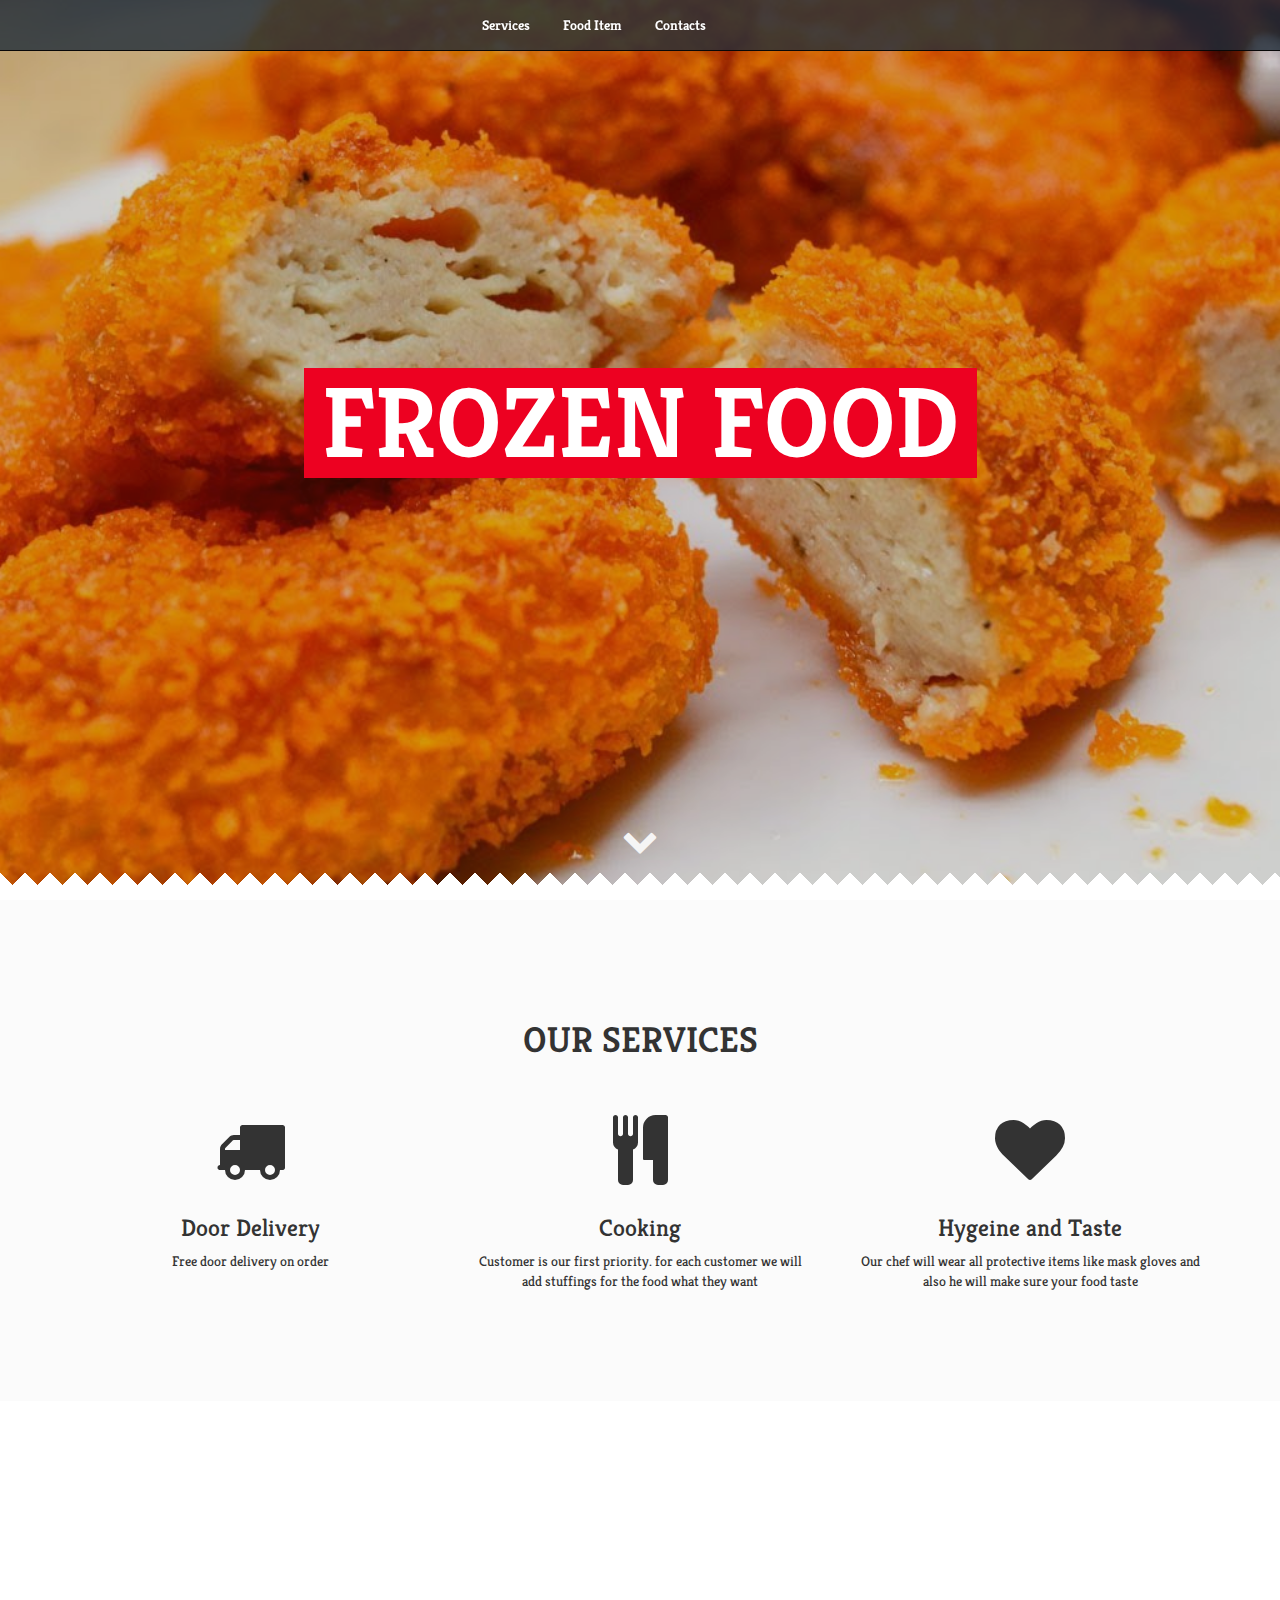
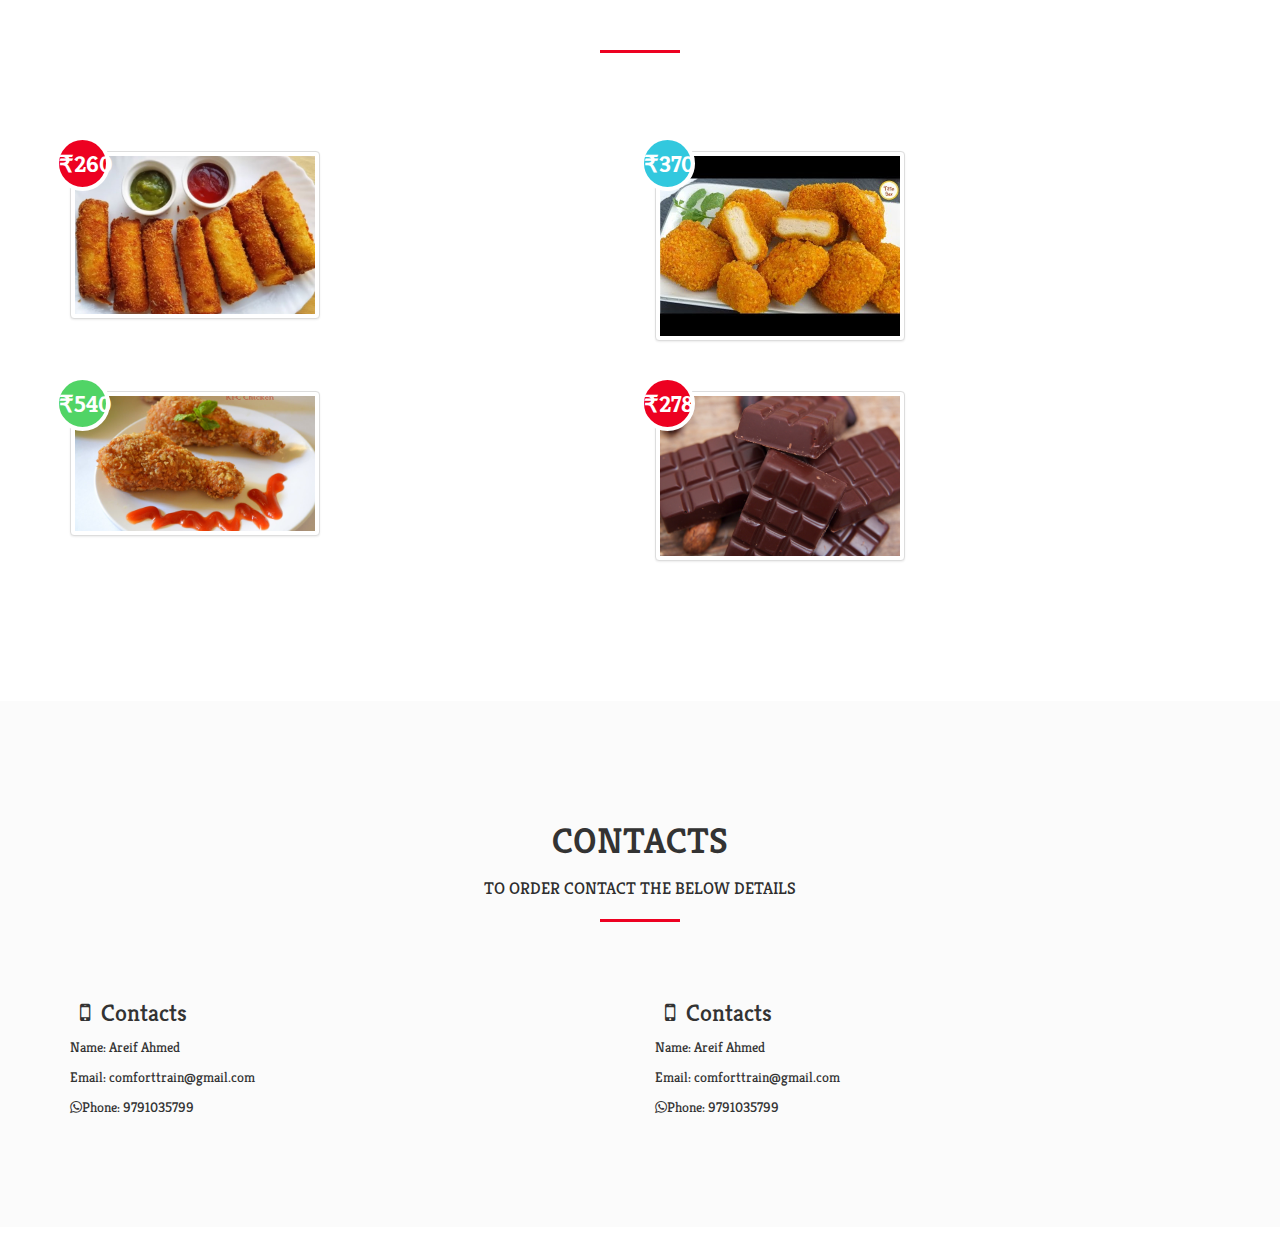
<file: index.html>
<!DOCTYPE html>
<!--[if lt IE 7]>      <html class="no-js lt-ie9 lt-ie8 lt-ie7"> <![endif]-->
<!--[if IE 7]>         <html class="no-js lt-ie9 lt-ie8"> <![endif]-->
<!--[if IE 8]>         <html class="no-js lt-ie9"> <![endif]-->
<!--[if gt IE 8]><!-->
<html class="no-js">
<!--<![endif]-->

<head>
    <title>FROZEN FOOD</title>

    <!-- meta -->
    <meta charset="utf-8">
    <meta http-equiv="X-UA-Compatible" content="IE=edge,chrome=1">
    <meta name="viewport" content="width=device-width, initial-scale=1, minimum-scale=1, maximum-scale=1, user-scalable=no">

    <!-- css -->
    <link rel="stylesheet" href="css/bootstrap.min.css">
    <link rel="stylesheet" href="css/bootstrap-theme.min.css">
    <link rel="stylesheet" href="css/font-awesome.min.css">
    <link rel="stylesheet" href="css/main.css">

    <!-- google font -->
    <link rel='stylesheet' href='http://fonts.googleapis.com/css?family=Kreon:300,400,700'>

    <!-- js -->
    <script src="js/vendor/modernizr-2.6.2-respond-1.1.0.min.js"></script>
</head>

<body data-spy="scroll" data-target="#navbar" data-offset="120">
    <!--[if lt IE 7]>
        <p class="browsehappy">You are using an <strong>outdated</strong> browser. Please <a href="http://browsehappy.com/">upgrade your browser</a> to improve your experience.</p>
    <![endif]-->

    <div id="menu" class="navbar navbar-inverse navbar-fixed-top" role="navigation">
        <div class="container">
            <div class="navbar-header visible-xs">
                <button type="button" class="navbar-toggle" data-toggle="collapse" data-target=".navbar-collapse">
                <span class="sr-only">Toggle navigation</span>
                <span class="icon-bar"></span>
                <span class="icon-bar"></span>
                <span class="icon-bar"></span>
                </button>
                <a class="navbar-brand" href="#">
                    <h2>Meat King</h2>
                </a>
            </div>
            <!-- navbar-header -->
            <div id="navbar" class="navbar-collapse collapse">
                

                <ul class="nav navbar-nav navbar-right">
                    <li><a href="#story">Services</a></li>
					<li><a href="#special-offser">Food Item</a></li>
                    <li><a href="#reservation">Contacts</a></li>
					
                    <!--<li><a href="#chefs">Our Chefs</a></li>


                    <li><a href="#facts">Facts</a></li>
                    <li><a href="#food-menu">Products</a></li>-->
                    

                    <!--fix for scroll spy active menu element-->
                    <li style="display:none;">
                        <a href="#header"></a>
                    </li>

                </ul>
            </div>
            <!--/.navbar-collapse -->
        </div>
        <!-- container -->
    </div>
    <!-- menu -->

    <div id="header">
        <div class="bg-overlay"></div>
        <div class="center text-center">
            <div class="banner">
                <h1 class="">Frozen FOOD</h1>
            </div>
            <div class="subtitle">
                <h4></h4>
            </div>
        </div>
        <div class="bottom text-center">
            <a id="scrollDownArrow" href="#"><i class="fa fa-chevron-down"></i></a>
        </div>
    </div>
    <!-- /#header -->

    <div id="story" class="light-wrapper">
        <section class="ss-style-top"></section>
        <div class="container inner">
            <h2 class="section-title text-center">Our Services</h2>

            <div class="row text-center story">
                <div class="col-sm-4">
                    <div class="col-wrapper">
                        <div class="icon-wrapper"> <i class="fa fa-truck"></i> </div>
                        <h3>Door Delivery</h3>
                        <p>Free door delivery on order</p>
                    </div>
                </div>
                <div class="col-sm-4">
                    <div class="col-wrapper">
                        <div class="icon-wrapper"> <i class="fa  fa-cutlery"></i> </div>
                        <h3>Cooking</h3>
                        <p>Customer is our first priority. for each customer we will add stuffings for the food what they want  </p>
                    </div>
                </div>
                <div class="col-sm-4">
                    <div class="col-wrapper">
                        <div class="icon-wrapper"> <i class="fa fa-heart"></i> </div>
                        <h3>Hygeine and Taste</h3>
                        <p>Our chef will wear all protective items like mask gloves and also he will make sure your food taste</p>
                    </div>
                </div>
            </div>
            <!-- /.services -->
        </div>
        <!-- /.container -->
        <section class="ss-style-bottom"></section>
    </div>
    <!-- #story -->


  <!--  <div id="facts" class="parallax parallax2 facts">
        <div class="container inner">
            <div class="row text-center services-3">
                <div class="col-sm-3">
                    <div class="col-wrapper">
                        <div class="icon-border bm10"> <i class="fa fa-beer"></i> </div>
                        <h4>796518</h4>
                        <p>Mug of Beer Sold</p>
                    </div>
                </div>
                <div class="col-sm-3">
                    <div class="col-wrapper">
                        <div class="icon-border bm10"> <i class="fa fa-play-circle-o"></i> </div>
                        <h4>39472</h4>
                        <p>Movies Watched</p>
                    </div>
                </div>
                <div class="col-sm-3">
                    <div class="col-wrapper">
                        <div class="icon-border bm10"> <i class="fa fa-truck"></i> </div>
                        <h4>2188764</h4>
                        <p>Pizza Deleverd</p>
                    </div>
                </div>
                <div class="col-sm-3">
                    <div class="col-wrapper">
                        <div class="icon-border bm10"> <i class="fa fa-users"></i> </div>
                        <h4>480523</h4>
                        <p>Customers Worldwide</p>
                    </div>
                </div>
            </div>
        </div>
        <!-- /.container -->
    </div>
    <!-- #facts -->




   <!--  <div id="food-menu" class="light-wrapper"> 
        <section class="ss-style-top"></section>
        <div class="container inner">
            <h2 class="section-title text-center">Products</h2>

            <div class="row">
                <div class="col-sm-3 col-md-3">
                    <div class="menu-images "><img src="img/menu/hot-drinks.png" alt="Hot Drinks"></div>
                    <div class="menu-titles">
                        <h1 class="">Hot drinks</h1>
                    </div>

                </div>
                <div class="col-sm-3 col-md-3">
                    <div class="menu-images "><img src="img/menu/ice-drinks.png" alt="Ice Drinks"></div>
                    <div class="menu-titles">
                        <h1 class="">Ice drinks</h1>
                    </div>

                </div>
                <div class="col-sm-3 col-md-3">
                    <div class="menu-images "><img src="img/menu/smoothies.png" alt="Smoothies"></div>
                    <div class="menu-titles">
                        <h1 class="">Smoothies</h1>
                    </div>

                </div>
                <div class="col-sm-3 col-md-3">
                    <div class="menu-images "><img src="img/menu/deserts.png" alt="Deserts"></div>
                    <div class="menu-titles">
                        <h1 class="">Deserts</h1>
                    </div>

                </div>
            </div>

            <div class="row">
                <div class="col-sm-3 col-md-3">
                    <div class="menu-images "><img src="img/menu/cocktails.png" alt="Hot Drinks"></div>
                    <div class="menu-titles">
                        <h1 class="">Cocktails</h1>
                    </div>

                </div>
                <div class="col-sm-3 col-md-3">
                    <div class="menu-images "><img src="img/menu/beer.png" alt="Ice Drinks"></div>
                    <div class="menu-titles">
                        <h1 class="">Beer</h1>
                    </div>

                </div>
            </div>
            <div class="col-sm-3 col-md-3">
                <div class="menu-images "><img src="img/menu/wine.png" alt="Smoothies"></div>
                <div class="menu-titles">
                    <h1 class="">Wine</h1>
                </div>

            </div>
            <div class="col-sm-3 col-md-3">
                <div class="menu-images "><img src="img/menu/sprites.png" alt="Deserts"></div>
                <div class="menu-titles">
                    <h1 class="">Sprites</h1>
                </div>

            </div>
        </div>

    </div>
    <!-- /.container -->
    <section class="ss-style-bottom"></section>
    </div>
    <!--/#food-menu-->




    <div id="special-offser" class="parallax pricing">
        <div class="container inner">

            <h2 class="section-title text-center">Food Item</h2>
            <p class="lead main text-center">There is no sincerer love than the love of food!</p>

            <div class="row">
                <div class="col-md-6 col-sm-6">

                    <div class="pricing-item">

                        <a href="#"><img class="img-responsive img-thumbnail" src="img/dish/dish3.jpg" alt=""></a>

                        <div class="pricing-item-details">

                            <h3><a href="#">Chicken Bread Roll</a></h3>

                            <p>bread roll stuffed with chicken</p>

                            <!--<a class="btn btn-danger" href="#">Order now</a>-->
                            <div class="clearfix"></div>
                        </div>
                        <!--price tag-->
                        <span class="hot-tag br-red">₹260</span>
                        <div class="clearfix"></div>
                    </div>
                </div>
                <div class="col-md-6 col-sm-6">

                    <div class="pricing-item">

                        <a href="#"><img class="img-responsive img-thumbnail" src="img/dish/dish2.jpg" alt=""></a>

                        <div class="pricing-item-details">

                            <h3><a href="#">Chicken Nuggets</a></h3>

                            <p>crispy spicy boneless chincken nugets</p>

                            <!--<a class="btn btn-danger" href="#">Order now</a>-->
                            <div class="clearfix"></div>
                        </div>
                        <!--price tag-->
                        <span class="hot-tag br-lblue">₹370</span>
                        <div class="clearfix"></div>
                    </div>
                </div>
                <div class="clearfix visible-md"></div>
                <div class="col-md-6 col-sm-6">

                    <div class="pricing-item">

                        <a href="#"><img class="img-responsive img-thumbnail" src="img/dish/dish4.jpg" alt=""></a>

                        <div class="pricing-item-details">

                            <h3><a href="#">crispy lollipop</a></h3>

                            <p>Crispy and spicy lollipop</p>

                            <!--<a class="btn btn-danger" href="#">Order now</a>-->
                            <div class="clearfix"></div>
                        </div>
                        <!--price tag-->
                        <span class="hot-tag br-green">₹540</span>
                        <div class="clearfix"></div>
                    </div>
                </div>
                <div class="col-md-6 col-sm-6">

                    <div class="pricing-item">

                        <a href="#"><img class="img-responsive img-thumbnail" src="img/dish/dish1.jpg" alt=""></a>

                        <div class="pricing-item-details">

                            <h3><a href="#">Chocolate home made</a></h3>

                            <p>Home made chocolate with no colorants</p>

                           <!-- <a class="btn btn-danger" href="#">Order now</a>-->
                            <div class="clearfix"></div>
                        </div>
                        <!--price tag-->
                        <span class="hot-tag br-red">₹278</span>
                        <div class="clearfix"></div>
                    </div>
                </div>
            </div>

        </div>
        <!-- /.container -->
    </div>
    <!-- /#special-offser -->




    <div id="reservation" class="light-wrapper">
        <section class="ss-style-top"></section>
        <div class="container inner">
            <h2 class="section-title text-center">Contacts</h2>
            <p class="lead main text-center">To Order contact the below details</p>
            <div class="row">
                <div class="col-md-5">
				
                    <h3><i class="fa fa-mobile fa-fw"></i>Contacts</h3>
					<p>Name: Areif Ahmed</p>
                    <p>Email: comforttrain@gmail.com</a></p>
                    <p><i class="fa fa-whatsapp"></i>Phone: 9791035799</p>
					
                   <!-- <form class="form form-table" method="post" name="">
				   
                        <div class="form-group">
                            <h4>Fill the form for table reservation (all fields required)</h4>
                        </div>

                        <div class="row">
                            <div class="col-lg-6 col-md-6 form-group">
                                <label class="sr-only" for="first_name1">first name</label>
                                <input class="form-control hint" type="text" id="first_name1" name="first_name" placeholder="First name" required="">
                            </div>
                            <div class="col-lg-6 col-md-6 form-group">
                                <label class="sr-only" for="last_name1">last name</label>
                                <input class="form-control hint" type="text" id="last_name1" name="last_name" placeholder="Last name" required="">
                            </div>
                        </div>
                        <div class="row">
                            <div class="col-lg-6 col-md-6 form-group">
                                <label class="sr-only" for="email1">email</label>
                                <input class="form-control hint" type="email" id="email1" name="email" placeholder="Email@domain.com" required="">
                            </div>
                            <div class="col-lg-6 col-md-6 form-group">
                                <label class="sr-only" for="phone1">phone</label>
                                <input class="form-control hint" type="text" id="phone1" name="phone" placeholder="Phone" required="">
                            </div>
                        </div>
                        <div class="row">
                            <div class="col-lg-6 col-md-6 form-group">
                                <label class="sr-only" for="reserv_date1">reservation date</label>
                                <input class="form-control datepicker hasDatepicker hint" type="text" id="reserv_date1" name="reserv_date" placeholder="Reservation date" required="">
                            </div>
                            <div class="col-lg-6 col-md-6 form-group">
                                <label class="sr-only" for="numb_guests1">number of guests</label>
                                <input class="form-control hint" type="text" id="numb_guests1" name="numb_guests" placeholder="Number of guests" required="">
                            </div>
                        </div>
                        <div class="row">
                            <div class="col-lg-6 col-md-6 form-group">
                                <label class="sr-only" for="alt_reserv_date1">time from</label>
                                <input class="form-control datepicker hasDatepicker hint" type="text" id="alt_reserv_date1" name="alt_reserv_date" placeholder="Time from" required="">
                            </div>
                            <div class="col-lg-6 col-md-6 form-group">
                                <label class="sr-only" for="time1">time</label>
                                <input class="form-control timepicker ui-timepicker-input hint" type="text" id="time1" name="time" placeholder="Time to" required="" autocomplete="off">
                            </div>
                        </div>
                        <div class="row">
                            <div class="col-lg-12 col-md-12">
                                <p>Lorem ipsum dolor sit amet, consectetur adipisicing elit, sed do eiusmod tempor incididunt ut labore et dolore magna aliqua. Ut enim ad minim veniam, quis nostrud exercitation ullamco laboris nisi ut aliquip ex ea commodo
                                    consequat. Duis aute irure dolor in reprehenderit in voluptate velit esse.</p>
                            </div>
                        </div>
                        <div class="row">
                            <div class="col-lg-12 col-md-12">
                                <button type="submit" class="btn btn-danger btn-lg">Reserve!</button>
                            </div>
                        </div>
                    </form>-->
                </div>
                <!-- col-md-6 -->
                <div class="col-md-5 col-md-offset-1">

                    <h3><i class="fa fa-mobile fa-fw"></i>Contacts</h3>
					<p>Name: Areif Ahmed</p>
                    <p>Email: comforttrain@gmail.com</a></p>
                    <p><i class="fa fa-whatsapp"></i>Phone: 9791035799</p>

                </div>
                <!-- col-md-6 -->
            </div>
            <!-- /.services -->
        </div>
        <!-- /.container -->
        <section class="ss-style-bottom"></section>
    </div>
    <!-- #reservation -->



    <!--<div id="chefs" class="parallax pricing">
        <div class="container inner">

            <h2 class="section-title text-center">Our Chefs</h2>
            <p class="lead main text-center">There is no sincerer love than the love of food!</p>

            <div class="row text-center chefs">
                <div class="col-sm-4">
                    <div class="col-wrapper">
                        <div class="icon-wrapper">
                            <img src="img/chefs/1.jpg">
                        </div>
                        <h3>Saransh Goila</h3>
                        <p>Vivamus sagittis lacuson augue laoreet rutrum faucibus dolor auctor. Cras mattis consectetur purus sit amet fermentum ultricies vehicula.</p>
                    </div>
                </div>
                <div class="col-sm-4">
                    <div class="col-wrapper">
                        <div class="icon-wrapper">
                            <img src="img/chefs/3.jpg">
                        </div>
                        <h3>Jane Doe</h3>
                        <p>Nullam id dolor id nibh ultricies vehicula ut id elit. Cum sociis natoque penatibus et magnis dis parturient monte nascetur ultricies vehicula. </p>
                    </div>
                </div>
                <div class="col-sm-4">
                    <div class="col-wrapper">
                        <div class="icon-wrapper">
                            <img src="img/chefs/2.jpg">
                        </div>
                        <h3>Anton Mosimann</h3>
                        <p>Curabitur blandit matti tempus porttitor. Donec id elit non mi porta ut gravida at eget metus. Consectetur adipiscing elit ultricies vehicula.</p>
                    </div>
                </div>
            </div>

        </div>
        
    </div>
	<!-- /.container -->
    <!-- /#chefs -->


  <!--  <footer id="footer" class="dark-wrapper">
        <section class="ss-style-top"></section>
        <div class="container">
            <div class="rk">
                <div class="row">
                    <div class="col-sm-6">
                        &copy; Copyright Frescammer

                    </div>
                    <div class="col-sm-6">
                        <div class="social-bar">
                            <a href="#" class="fa fa-instagram tooltipped" title=""></a>
                            <a href="#" class="fa fa-youtube-square tooltipped" title=""></a>
                            <a href="#" class="fa fa-facebook-square tooltipped" title=""></a>
                            <a href="#" class="fa fa-pinterest-square tooltipped" title=""></a>
                            <a href="#" class="fa fa-google-plus-square tooltipped" title=""></a>
                        </div>
                    </div>
                </div>
            </div>
        </div>
        </div>
        
    </footer>
<!-- /.container -->	

    <script src="js/jquery-2.1.3.min.js"></script>
    <script src="js/jquery.actual.min.js"></script>
    <script src="js/jquery.scrollTo.min.js"></script>
    <script src="js/bootstrap.min.js"></script>
    <script src="js/main.js"></script>
</body>

</html>
</file>
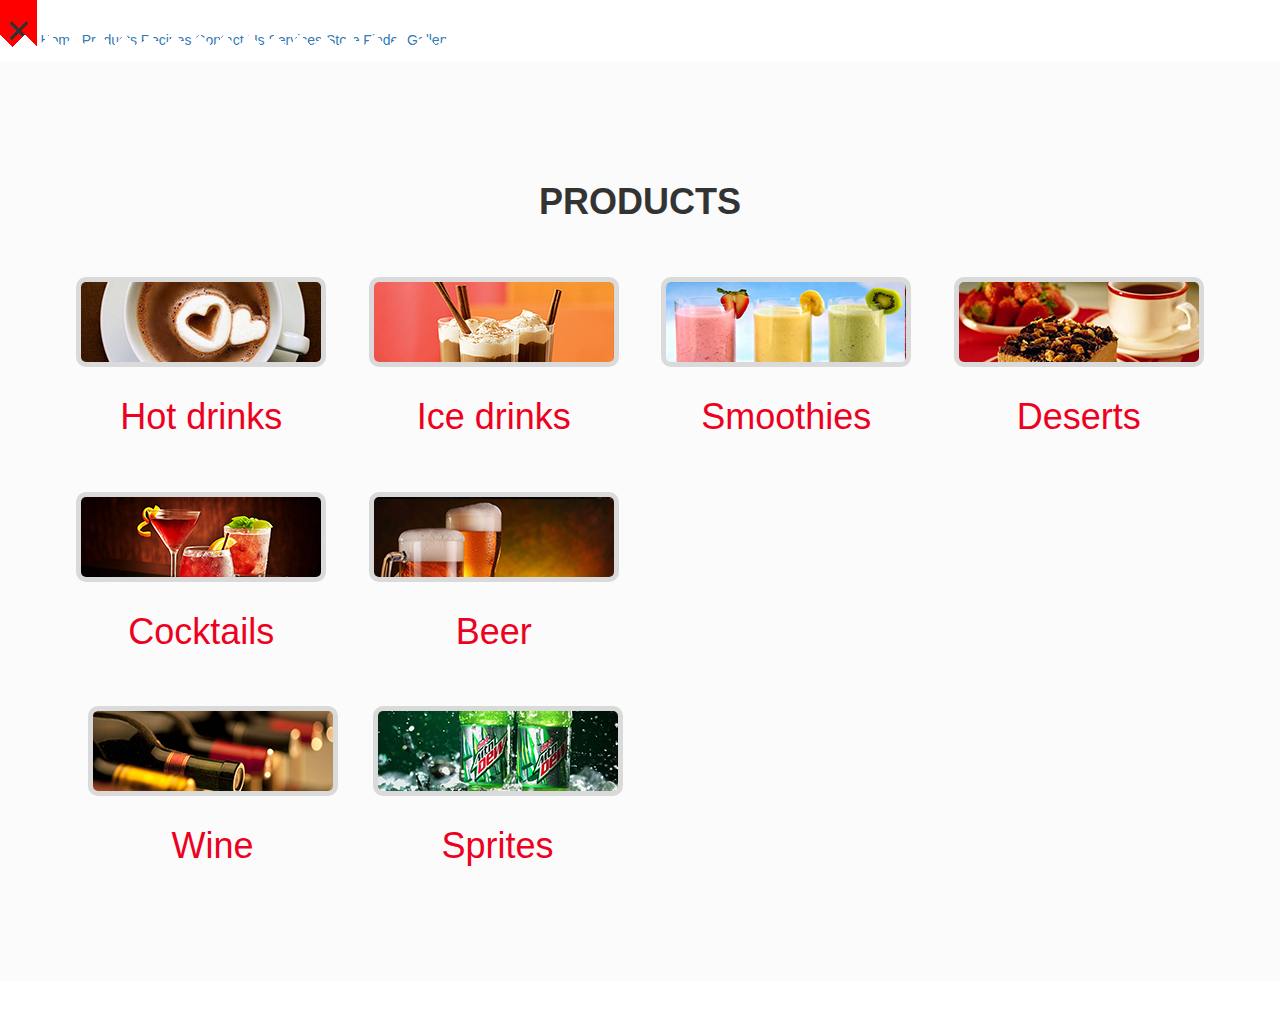
<file: gal.html>
<!DOCTYPE html>
<html>
<head>
  <title>Gallery</title>
  <link rel="stylesheet" type="text/css" href="style.css">
<link rel="stylesheet" href="https://maxcdn.bootstrapcdn.com/bootstrap/3.3.7/css/bootstrap.min.css" integrity="sha384-BVYiiSIFeK1dGmJRAkycuHAHRg32OmUcww7on3RYdg4Va+PmSTsz/K68vbdEjh4u" crossorigin="anonymous">
  </head>
<body>
   <div id="mySidepanel" class="sidepanel">
              <button href="javascript:void(0)" class="closebtn" onclick="closeNav()" style="font-size:42px; width: auto; text-align: center; background-color: red; border: 0px;">×</button>
              <a href="#">Home</a>
              <a href="#">Products</a>
              <a href="#">Recipes</a>
              <a href="#">Contact Us</a>
              <a href="#">Services</a>
              <a href="#">Store Finder</a>
              <a href="#">Gallery</a>
    </div>
    <div id="food-menu" class="light-wrapper">
        <section class="ss-style-top"></section>
        <div class="container inner">
            <h2 class="section-title text-center">Products</h2>

                        <div class="row">
                <div class="col-sm-3 col-md-3">
                    <div class="menu-images "><img src="img/menu/hot-drinks.png" alt="Hot Drinks"></div>
                    <div class="menu-titles"><h1 class="">Hot drinks</h1></div>

                </div>
                <div class="col-sm-3 col-md-3">
                    <div class="menu-images "><img src="img/menu/ice-drinks.png" alt="Ice Drinks"></div>
                    <div class="menu-titles"><h1 class="">Ice drinks</h1></div>

                </div>
                <div class="col-sm-3 col-md-3">
                    <div class="menu-images "><img src="img/menu/smoothies.png" alt="Smoothies"></div>
                    <div class="menu-titles"><h1 class="">Smoothies</h1></div>

                </div>
                <div class="col-sm-3 col-md-3">
                    <div class="menu-images "><img src="img/menu/deserts.png" alt="Deserts"></div>
                    <div class="menu-titles"><h1 class="">Deserts</h1></div>

                </div>
            </div>

            <div class="row">
                <div class="col-sm-3 col-md-3">
                    <div class="menu-images "><img src="img/menu/cocktails.png" alt="Hot Drinks"></div>
                    <div class="menu-titles"><h1 class="">Cocktails</h1></div>

                </div>
                <div class="col-sm-3 col-md-3">
                    <div class="menu-images "><img src="img/menu/beer.png" alt="Ice Drinks"></div>
                    <div class="menu-titles"><h1 class="">Beer</h1></div>

                    </div>
                </div>
                <div class="col-sm-3 col-md-3">
                    <div class="menu-images "><img src="img/menu/wine.png" alt="Smoothies"></div>
                    <div class="menu-titles"><h1 class="">Wine</h1></div>

                </div>
                <div class="col-sm-3 col-md-3">
                    <div class="menu-images "><img src="img/menu/sprites.png" alt="Deserts"></div>
                    <div class="menu-titles"><h1 class="">Sprites</h1></div>

                </div>
            </div>

        </div>
        <!-- /.container -->
        <section class="ss-style-bottom"></section>
    </div>
</body>
</html>
</file>
<file: css/main.css>
/*
Theme Name: MeatKing
Version:    1.14.20
Author:     ThemeWagon


TABLE OF CONTENTS
    01 - General and Typography
    02 - Header
    03 - Navigation
    04 - Services
    05 - Parallax
    06 - Food menu
    07 - Special offers
    08 - Reservation
    09 - Chefs
    10 - Footer
    11 - Responsive styles
*/


/* ==========================================================================
    01. General and Typography
========================================================================== */

body {
    font-family: 'Kreon', serif;
    -webkit-font-smoothing: antialiased;
    -webkit-text-size-adjust: 100%;
}

img {
    max-height: 100%;
    max-width: 100%;
}

section {
    position: relative;
    padding: 0;
    background: #F0A830;
    color: #FFF;
    text-align: center;
}

section::before,
section::after {
    position: absolute;
    content: '';
}


/* Separators Styles */

.ss-style-top::before {
    left: 0;
    width: 100%;
    height: 30px;
    -webkit-background-size: 25px 100%;
    -moz-background-size: 25px 100%;
    -o-background-size: 25px 100%;
    background-size: 25px 100%;
    top: 0;
    background-image: linear-gradient(315deg, #FFF 50%, transparent 50%), linear-gradient(45deg, #FFF 50%, transparent 50%);
    margin-top: -30px;
    z-index: 100;
}

.ss-style-bottom::before {
    left: 0;
    width: 100%;
    height: 30px;
    -webkit-background-size: 25px 100%;
    -moz-background-size: 25px 100%;
    -o-background-size: 25px 100%;
    background-size: 25px 100%;
    top: 0;
    background-image: linear-gradient(583deg, #FFF 50%, transparent 50%), linear-gradient(136deg, #FFF 50%, transparent 50%);
    margin-top: 0px;
    z-index: 100;
}


/* ==========================================================================
    02. Header
========================================================================== */

#header {
    background-image: url(../img/night.jpg);
    -webkit-background-size: /*@@prefixmycss->No equivalent*/
    ;
    -moz-background-size: cover;
    -o-background-size: /*@@prefixmycss->No equivalent*/
    ;
    background-size: cover;
    background-position: center center;
    background-attachment: fixed;
    background-repeat: no-repeat;
    position: relative;
}

.bg-overlay {
    position: absolute;
    top: 0;
    left: 0;
    right: 0;
    bottom: 0;
    background: rgba(44, 33, 5, 0.2);
    z-index: 0;
}

#header .center {
    position: relative;
    z-index: 1;
    color: white;
}

#header .bottom {
    color: white;
}

#header .center .slogan {
    font-size: 26px;
    text-transform: uppercase;
}

#header .banner h1 {
    font-size: 100px;
    color: white;
    text-transform: uppercase;
    font-weight: bold;
    display: inline-block;
    background: #ed0121;
    padding: 0px 18px;
}

#header .subtitle h4 {
    display: inline-block;
    background: white;
    color: #ed0121;
    font-size: 38px;
    padding: 0px 15px;
}

#header .bottom {
    text-align: center;
    width: 100%;
    position: absolute;
    bottom: 30px;
}

#header .bottom a {
    font-size: 36px;
    color: whitesmoke;
    position: relative;
    top: -5px;
}

.navbar-nav>li:nth-child(3) {
    margin-right: 110px;
}


/* ==========================================================================
    03. Navigation
========================================================================== */

#menu {
    background: rgba(33, 45, 57, 0.8);
    margin-bottom: 0;
}

.navbar-brand h2 {
    margin-top: 0;
    font-weight: bold;
    color: white;
}

.navbar-brand {
    padding-top: 8px;
    padding-bottom: 0;
}

.navbar-inverse .navbar-nav>li>a {
    -webkit-transition: all 0.4s;
    -moz-transition: all 0.4s;
    -o-transition: all 0.4s;
    transition: all 0.4s;
    color: white;
    font-weight: bold;
}

.navbar-inverse .navbar-nav>li>a:hover,
.navbar-inverse .navbar-nav>.active>a {
    background: #ed0121;
    color: white;
    text-shadow: none;
}


/* ==========================================================================
    04. Services
========================================================================== */

.light-wrapper {
    background: #fbfbfb;
}

.inner {
    padding-top: 100px;
    padding-bottom: 100px;
}

.section-title {
    font-size: 36px;
    line-height: 40px;
    text-transform: uppercase;
    margin-bottom: 15px;
    font-weight: 600;
}

.main.lead {
    margin-bottom: 80px;
}

.lead {
    font-size: 17px;
    line-height: 24px;
    font-weight: normal;
    text-transform: uppercase;
    margin-bottom: 15px;
    color: #2e2e2e;
    position: relative;
}

.lead:after {
    position: absolute;
    content: ' ';
    background: #ed0121;
    width: 80px;
    height: 3px;
    bottom: -22px;
    left: 50%;
    margin-left: -40px;
}

.story .col-wrapper {
    padding: 0 10px;
}

.story .icon-wrapper {
    position: relative;
    height: 80px;
    margin-top: 40px;
}


/* ==========================================================================
    05. parallax
========================================================================== */

.parallax {
    background: url(../img/parallax1.jpg) fixed no-repeat center center;
    -webkit-background-size: /*@@prefixmycss->No equivalent*/
    ;
    -moz-background-size: cover;
    -o-background-size: /*@@prefixmycss->No equivalent*/
    ;
    background-size: cover;
    position: relative;
    color: #FFF;
}

.parallax .inner {
    padding-top: 130px;
    padding-bottom: 130px;
}

.parallax.parallax2 {
    background-image: url(../img/parallax2.jpg);
}

.bm10 {
    margin-bottom: 10px !important;
}

.facts h4 {
    font-size: 40px;
    margin-bottom: 20px;
}

.parallax h1,
.parallax h2,
.parallax h3,
.parallax h4,
.parallax h5,
.parallax h6 {
    color: #fff;
}

.facts p {
    font-size: 16px;
    text-transform: uppercase;
    margin: 0;
}

.story .icon-wrapper i {
    font-size: 70px;
}

.facts i {
    font-size: 70px;
}


/* ==========================================================================
    06. Food menu
========================================================================== */

.menu-items {
    text-align: center;
    margin: 0 auto;
}

.menu-titles h1 {
    text-shadow: none;
    color: #ed0121;
    text-align: center;
    margin: 0 auto;
    padding-top: 30px;
    padding-bottom: 15px;
}

#food-menu ul {
    margin: 0;
    padding: 0;
    list-style: none;
}

.menu-images img {
    -webkit-border-radius: 10px;
    -moz-border-radius: 10px;
    border-radius: 10px;
    border: 5px solid #dadada;
    display: block;
    margin: auto;
    margin-top: 40px;
}


/* ==========================================================================
    07. Special offers
========================================================================== */

.hot-tag {
    position: absolute;
    bottom: 0;
    right: 0;
    z-index: 15;
    display: inline-block;
    width: 80px;
    height: 80px;
    line-height: 90px;
    text-align: center;
    font-weight: 700;
    color: #fff;
    -webkit-border-radius: 100px;
    -moz-border-radius: 100px;
    border-radius: 100px;
}

.br-red {
    background-color: #ed0121 !important;
}

.br-lblue {
    background-color: #32c8de !important;
}

.br-green {
    background-color: #51d466 !important;
}

.pricing {
    border-top: 1px solid #f1f1f1;
}

.pricing .pricing-item {
    position: relative;
    margin-top: 40px;
    margin-bottom: 10px;
}

.pricing .pricing-item img {
    max-width: 250px;
    float: left;
}

.pricing-item-details a,
.pricing-item-details p,
.pricing .lead {
    color: white;
    font-weight: bold;
}

.pricing .pricing-item .pricing-item-details {
    margin-left: 265px;
}

.pricing .pricing-item .pricing-item-details h3 {
    margin-top: 0;
    margin-bottom: 8px;
    font-size: 22px;
}

.pricing .pricing-item .pricing-item-details p {}

.pricing .pricing-item .pricing-item-details a.btn {
    margin-top: 10px;
}

.pricing .pricing-item .pricing-item-details a.view-link {
    display: inline-block;
    margin-top: 7px;
    font-size: 12px;
    border-bottom: 1px dotted #aeaeae;
}

.pricing .pricing-item .hot-tag {
    top: 0;
    left: 0;
    margin-top: -15px;
    margin-left: -15px;
    width: 55px;
    height: 55px;
    line-height: 50px;
    font-size: 23px;
    font-weight: 700;
    border: 4px solid white;
}


/* ==========================================================================
    08. Reservation
========================================================================== */

.form-group {
    margin-bottom: 24px;
}

.form-control[disabled],
.form-control[readonly],
fieldset[disabled] .form-control {
    cursor: not-allowed;
    background-color: transparent;
}

.form-control {
    height: 38px;
    font-size: 14px;
    vertical-align: middle;
    background-color: transparent;
    -webkit-border-radius: 2px;
    -webkit-border-radius: 2px;
    -moz-border-radius: 2px;
    border-radius: 2px;
    -webkit-box-shadow: none !important;
    -moz-box-shadow: none !important;
    box-shadow: none !important;
    -webkit-transition: none !important;
    -moz-transition: none !important;
    -o-transition: none !important;
    transition: none !important;
}

.form p {
    margin: 10px 0 30px 0;
}


/* ==========================================================================
    09. Chefs
========================================================================== */

.chefs img {
    border: 5px solid #e7e7e7;
    width: 80%;
}


/* ==========================================================================
    10. Footer
========================================================================== */

.dark-wrapper {
    background: #ed0121;
    color: white;
    font-size: 20px;
    font-weight: bold;
}

.rk {
    padding-top: 1px;
    padding-bottom: 1px;
}

.dark-wrapper .ss-style-top::before {
    background-image: linear-gradient(315deg, #ed0121 50%, transparent 50%), linear-gradient(45deg, #ed0121 50%, transparent 50%);
}

.social-bar {
    width: 100%;
    text-align: right;
}

.social-bar a {
    display: inline-block;
    margin-right: 11px;
    font-size: 2.15em;
    text-decoration: none;
    color: #fff;
    opacity: 1;
    filter: alpha(opacity=100);
    -webkit-transition: opacity 350ms ease;
    -moz-transition: opacity 350ms ease;
    -o-transition: opacity 350ms ease;
    transition: opacity 350ms ease;
}

.social-bar a:hover {
    opacity: 0.5;
    filter: alpha(opacity=50);
}

.themeBy {
    color: #ed0121;
    background: white;
}


/* ==========================================================================
    11. Responsive styles
========================================================================== */

@media (max-width: 991px) {
    .pricing .pricing-item .pricing-item-details {
        margin-left: 0;
    }
    .pricing .pricing-item a img {
        float: none;
        margin-bottom: 30px;
    }
}

@media (min-width:768px) {
    .navbar-nav {
        float: none !important;
        width: 100%;
        text-align: center;
        margin-left: 9px;
    }
    .navbar-nav>li {
        display: inline-block;
        float: none;
    }
    #logo {
        position: absolute;
        display: block !important;
        width: 110px;
        left: 50%;
        margin-left: -55px;
        background: black;
        -webkit-border-radius: 0 0 100% 100%;
        -moz-border-radius: 0 0 100% 100%;
        border-radius: 0 0 100% 100%;
        padding: 12px;
    }
}

@media (max-width:767px) {
    #header .banner h1 {
        font-size: 42.5px;
    }
    #header .subtitle h4 {
        font-size: 22px;
    }
    .social-bar {
        text-align: left;
        margin-top: 30px;
    }
}
</file>
<file: style.css>
body {
    font-family:'Kreon',serif;
    -webkit-font-smoothing:antialiased;
    -webkit-text-size-adjust:100%;
}
img {
    max-height:100%;
    max-width:100%;
}
section {
    position:relative;
    padding:0;
    background:#F0A830;
    color:#FFF;
    text-align:center;
}
section::before,section::after {
    position:absolute;
    content: '';
}

/* Separators Styles */
.ss-style-top::before {
    left:0;
    width:100%;
    height:30px;
    -webkit-background-size:25px 100%;
    -moz-background-size:25px 100%;
    -o-background-size:25px 100%;
    background-size:25px 100%;
    top:0;
    background-image:linear-gradient(315deg,#FFF 50%,transparent 50%),linear-gradient(45deg,#FFF 50%,transparent 50%);
    margin-top:-30px;
    z-index:100;
}
.ss-style-bottom::before {
    left:0;
    width:100%;
    height:30px;
    -webkit-background-size:25px 100%;
    -moz-background-size:25px 100%;
    -o-background-size:25px 100%;
    background-size:25px 100%;
    top:0;
    background-image:linear-gradient(583deg,#FFF 50%,transparent 50%),linear-gradient(136deg,#FFF 50%,transparent 50%);
    margin-top:0px;
    z-index: 100;
}


/* ==========================================================================
    02. Header
========================================================================== */
#header {
    background-image:url(../img/night.jpg);
    -webkit-background-size:/*@@prefixmycss->No equivalent*/;
    -moz-background-size:cover;
    -o-background-size:/*@@prefixmycss->No equivalent*/;
    background-size:cover;
    background-position:center center;
    background-attachment:fixed;
    background-repeat:no-repeat;
    position:relative;
}
.bg-overlay {
    position:absolute;
    top:0;
    left:0;
    right:0;
    bottom:0;
    background:rgba(44,33,5,0.2);
    z-index:0;
}
#header .center {
    position:relative;
    z-index:1;
    color:white;
}
#header .bottom {
    color:white;
}
#header .center .slogan {
    font-size:26px;
    text-transform:uppercase;
}
#header .banner h1 {
    font-size:100px;
    color:white;
    text-transform:uppercase;
    font-weight:bold;
    display:inline-block;
    background:#ed0121;
    padding:0px 18px;
}
#header .subtitle h4 {
    display:inline-block;
    background:white;
    color:#ed0121;
    font-size:38px;
    padding:0px 15px;
}
#header .bottom {
    text-align:center;
    width:100%;
    position:absolute;
    bottom:30px;
}
#header .bottom a {
    font-size:36px;
    color:whitesmoke;
    position:relative;
    top:-5px;
}
.navbar-nav>li:nth-child(3) {
    margin-right: 110px;
}


/* ==========================================================================
    03. Navigation
========================================================================== */
#menu {
    background:rgba(33,45,57,0.8);
    margin-bottom:0;
}
.navbar-brand h2 {
    margin-top:0;
    font-weight:bold;
    color:white;
}
.navbar-brand {
    padding-top:8px;
    padding-bottom:0;
}
.navbar-inverse .navbar-nav>li>a {
    -webkit-transition:all 0.4s;
    -moz-transition:all 0.4s;
    -o-transition:all 0.4s;
    transition:all 0.4s;
    color:white;
    font-weight:bold;
}
.navbar-inverse .navbar-nav>li>a:hover,.navbar-inverse .navbar-nav>.active>a {
    background:#ed0121;
    color:white;
    text-shadow:none;
}


/* ==========================================================================
    04. Services
========================================================================== */
.light-wrapper {
    background:#fbfbfb;
}
.inner {
    padding-top:100px;
    padding-bottom:100px;
}
.section-title {
    font-size:36px;
    line-height:40px;
    text-transform:uppercase;
    margin-bottom:15px;
    font-weight:600;
}
.main.lead {
    margin-bottom:80px;
}
.lead {
    font-size:17px;
    line-height:24px;
    font-weight:normal;
    text-transform:uppercase;
    margin-bottom:15px;
    color:#2e2e2e;
    position:relative;
}
.lead:after {
    position:absolute;
    content:' ';
    background:#ed0121;
    width:80px;
    height:3px;
    bottom:-22px;
    left:50%;
    margin-left:-40px;
}
.story .col-wrapper {
    padding:0 10px;
}
.story .icon-wrapper {
    position:relative;
    height:80px;
    margin-top: 40px;
}


/* ==========================================================================
    05. parallax
========================================================================== */
.parallax {
    background:url(../img/parallax1.jpg) fixed no-repeat center center;
    -webkit-background-size:/*@@prefixmycss->No equivalent*/;
    -moz-background-size:cover;
    -o-background-size:/*@@prefixmycss->No equivalent*/;
    background-size:cover;
    position:relative;
    color:#FFF;
}
.parallax .inner {
    padding-top:130px;
    padding-bottom:130px;
}
.parallax.parallax2 {
    background-image:url(../img/parallax2.jpg);
}
.bm10 {
    margin-bottom:10px !important;
}
.facts h4 {
    font-size:40px;
    margin-bottom:20px;
}
.parallax h1,.parallax h2,.parallax h3,.parallax h4,.parallax h5,.parallax h6 {
    color:#fff;
}
.facts p {
    font-size:16px;
    text-transform:uppercase;
    margin:0;
}
.story .icon-wrapper i {
    font-size:70px;
}
.facts i {
    font-size: 70px;
}


/* ==========================================================================
    06. Food menu
========================================================================== */
.menu-items {
    text-align:center;
    margin:0 auto;
}
.menu-titles h1 {
    text-shadow:none;
    color:#ed0121;
    text-align:center;
    margin:0 auto;
    padding-top:30px;
    padding-bottom:15px;
}
#food-menu ul {
    margin:0;
    padding:0;
    list-style:none;
}
.menu-images img {
    -webkit-border-radius:10px;
    -moz-border-radius:10px;
    border-radius:10px;
    border:5px solid #dadada;
    display:block;
    margin:auto;
    margin-top: 40px;
}


/* ==========================================================================
    07. Special offers
========================================================================== */
.hot-tag {
    position:absolute;
    bottom:0;
    right:0;
    z-index:15;
    display:inline-block;
    width:80px;
    height:80px;
    line-height:90px;
    text-align:center;
    font-weight:700;
    color:#fff;
    -webkit-border-radius:100px;
    -moz-border-radius:100px;
    border-radius:100px;
}
.br-red {
    background-color:#ed0121 !important;
}
.br-lblue {
    background-color:#32c8de !important;
}
.br-green {
    background-color:#51d466 !important;
}
.pricing {
    border-top:1px solid #f1f1f1;
}
.pricing .pricing-item {
    position:relative;
    margin-top:40px;
    margin-bottom:10px;
}
.pricing .pricing-item img {
    max-width:250px;
    float:left;
}
.pricing-item-details a,.pricing-item-details p,.pricing .lead {
    color:white;
    font-weight:bold;
}
.pricing .pricing-item .pricing-item-details {
    margin-left:265px;
}
.pricing .pricing-item .pricing-item-details h3 {
    margin-top:0;
    margin-bottom:8px;
    font-size:22px;
}
.pricing .pricing-item .pricing-item-details p {
}
.pricing .pricing-item .pricing-item-details a.btn {
    margin-top:10px;
}
.pricing .pricing-item .pricing-item-details a.view-link {
    display:inline-block;
    margin-top:7px;
    font-size:12px;
    border-bottom:1px dotted #aeaeae;
}
.pricing .pricing-item .hot-tag {
    top:0;
    left:0;
    margin-top:-15px;
    margin-left:-15px;
    width:55px;
    height:55px;
    line-height:50px;
    font-size:23px;
    font-weight:700;
    border: 4px solid white;
}


/* ==========================================================================
    08. Reservation
========================================================================== */
.form-group {
    margin-bottom:24px;
}
.form-control[disabled],.form-control[readonly],fieldset[disabled] .form-control {
    cursor:not-allowed;
    background-color: transparent;
}
.form-control {
    height:38px;
    font-size:14px;
    vertical-align:middle;
    background-color:transparent;
    -webkit-border-radius:2px;
    -webkit-border-radius:2px;
    -moz-border-radius:2px;
    border-radius:2px;
    -webkit-box-shadow:none !important;
    -moz-box-shadow:none !important;
    box-shadow:none !important;
    -webkit-transition:none !important;
    -moz-transition:none !important;
    -o-transition:none !important;
    transition:none !important;
}

.form p {
    margin: 10px 0 30px 0;
}


/* ==========================================================================
    09. Chefs
========================================================================== */
.chefs img {
    border:5px solid #e7e7e7;
    width: 80%;
}


/* ==========================================================================
    10. Footer
========================================================================== */
.dark-wrapper {
    background:#ed0121;
    color:white;
    font-size:20px;
    font-weight:bold;
}
.dark-wrapper .ss-style-top::before {
    background-image:linear-gradient(315deg,#ed0121 50%,transparent 50%),linear-gradient(45deg,#ed0121 50%,transparent 50%);
}
.social-bar {
    width:100%;
    text-align:right;
}
.social-bar a {
    display:inline-block;
    margin-right:11px;
    font-size:2.15em;
    text-decoration:none;
    color:#fff;
    opacity:1;
    filter:alpha(opacity=100);
    -webkit-transition:opacity 350ms ease;
    -moz-transition:opacity 350ms ease;
    -o-transition:opacity 350ms ease;
    transition:opacity 350ms ease;
}
.social-bar a:hover {
    opacity:0.5;
    filter: alpha(opacity=50);
}

.themeBy{
    color: #ed0121;
    background: white;
}

/* ==========================================================================
    11. Responsive styles
========================================================================== */

@media (max-width: 991px){
    .pricing .pricing-item .pricing-item-details {
        margin-left: 0;
    }

    .pricing .pricing-item a img {
        float: none;
        margin-bottom: 30px;
    }
}

@media (min-width:768px) {
    .navbar-nav {
        float:none !important;
        width:100%;
        text-align:center;
        margin-left:9px;
    }
    .navbar-nav>li {
        display:inline-block;
        float:none;
    }
    #logo {
        position:absolute;
        display:block !important;
        width:110px;
        left:50%;
        margin-left:-55px;
        background:black;
        -webkit-border-radius:0 0 100% 100%;
        -moz-border-radius:0 0 100% 100%;
        border-radius:0 0 100% 100%;
        padding: 12px;
    }
}

@media (max-width:767px) {
    #header .banner h1 {
        font-size:60px;
    }
    #header .subtitle h4 {
        font-size: 22px;
    }
    .social-bar {
        text-align: left;
        margin-top: 30px;
    }
}
</file>
